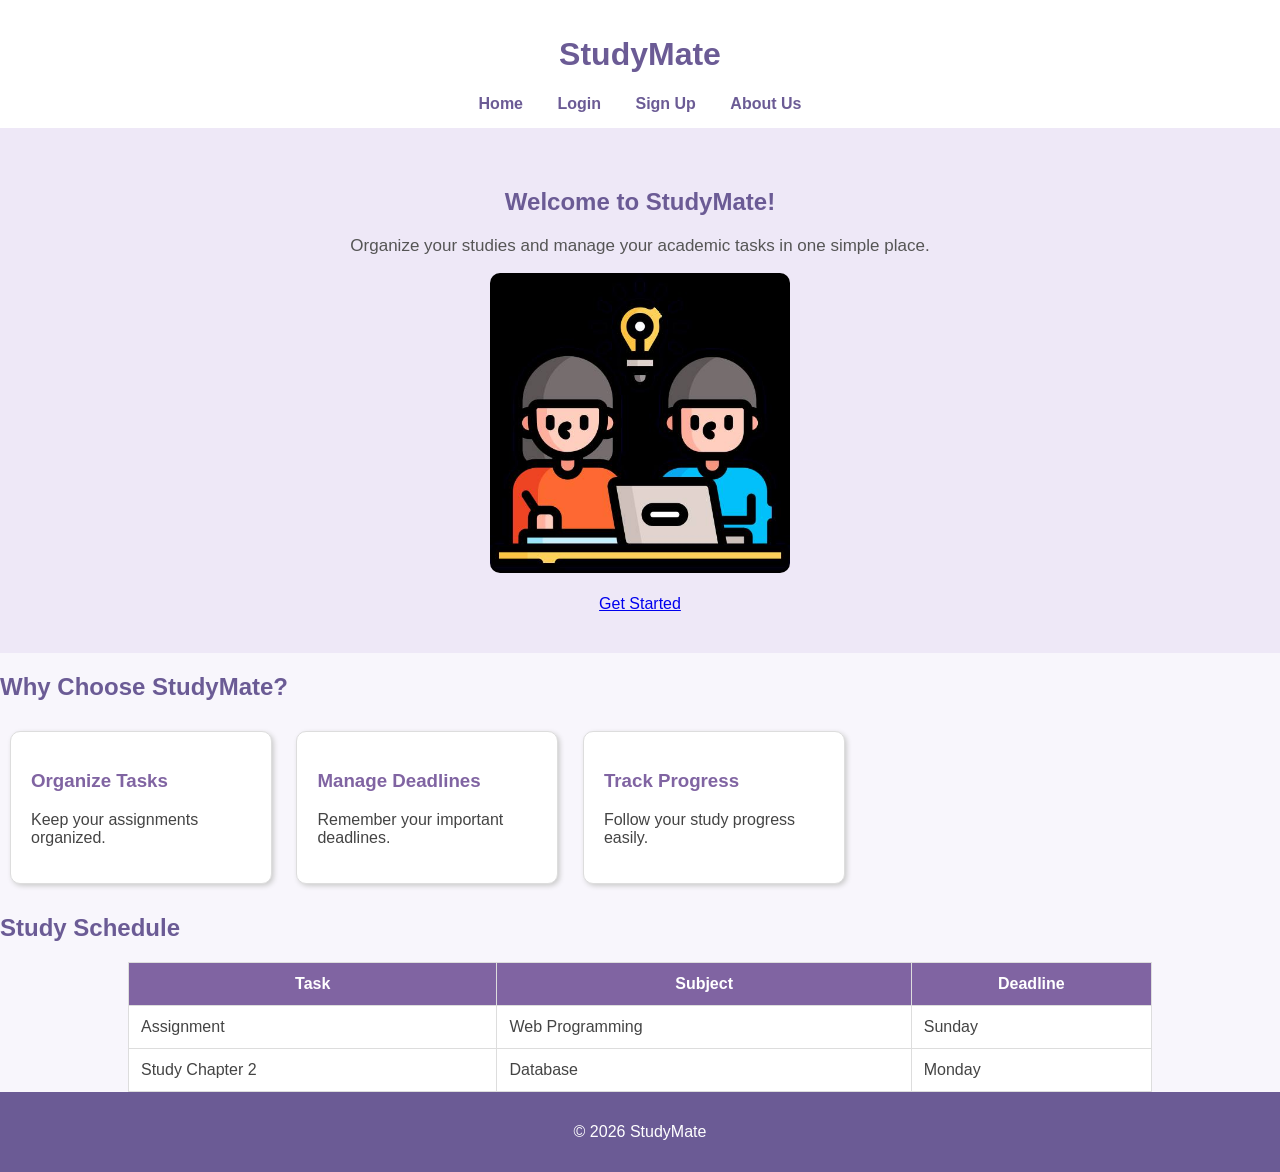
<file: index.html>
<!DOCTYPE html>
<html lang="en">
<head>
    <meta charset="UTF-8">
    <title>StudyMate - Home</title>
    <link rel="stylesheet" href="style.css">
</head>

<body>
  <header>
        <h1>StudyMate</h1>

        <nav>
            <a href="index.html">Home</a>
            <a href="login.html">Login</a>
            <a href="signup.html">Sign Up</a>
            <a href="about.html">About Us</a>
        </nav>
    </header>

    <section class="hero">

        <h2>Welcome to StudyMate!</h2>

        <p>
            Organize your studies and manage your academic tasks
            in one simple place.
        </p>
        <img src="images/study.jpg" alt="Study Organization">

        <br><br>

        <a href="signup.html" class="button">Get Started</a>

    </section>

    <section>

        <h2>Why Choose StudyMate?</h2>

        <div class="card">
            <h3>Organize Tasks</h3>
            <p>Keep your assignments organized.</p>
        </div>

        <div class="card">
            <h3>Manage Deadlines</h3>
            <p>Remember your important deadlines.</p>
        </div>
        <div class="card">
            <h3>Track Progress</h3>
            <p>Follow your study progress easily.</p>
        </div>

    </section>

    <section>

        <h2>Study Schedule</h2>

        <table>
            <tr>
                <th>Task</th>
                <th>Subject</th>
                <th>Deadline</th>
            </tr>

            <tr>
                <td>Assignment</td>
                <td>Web Programming</td>
                <td>Sunday</td>
            </tr>

            <tr>
                <td>Study Chapter 2</td>
                <td>Database</td>
                <td>Monday</td>
            </tr>
        </table>

    </section>

    <footer>
        <p>© 2026 StudyMate</p>
    </footer>

</body>
</html>
</file>
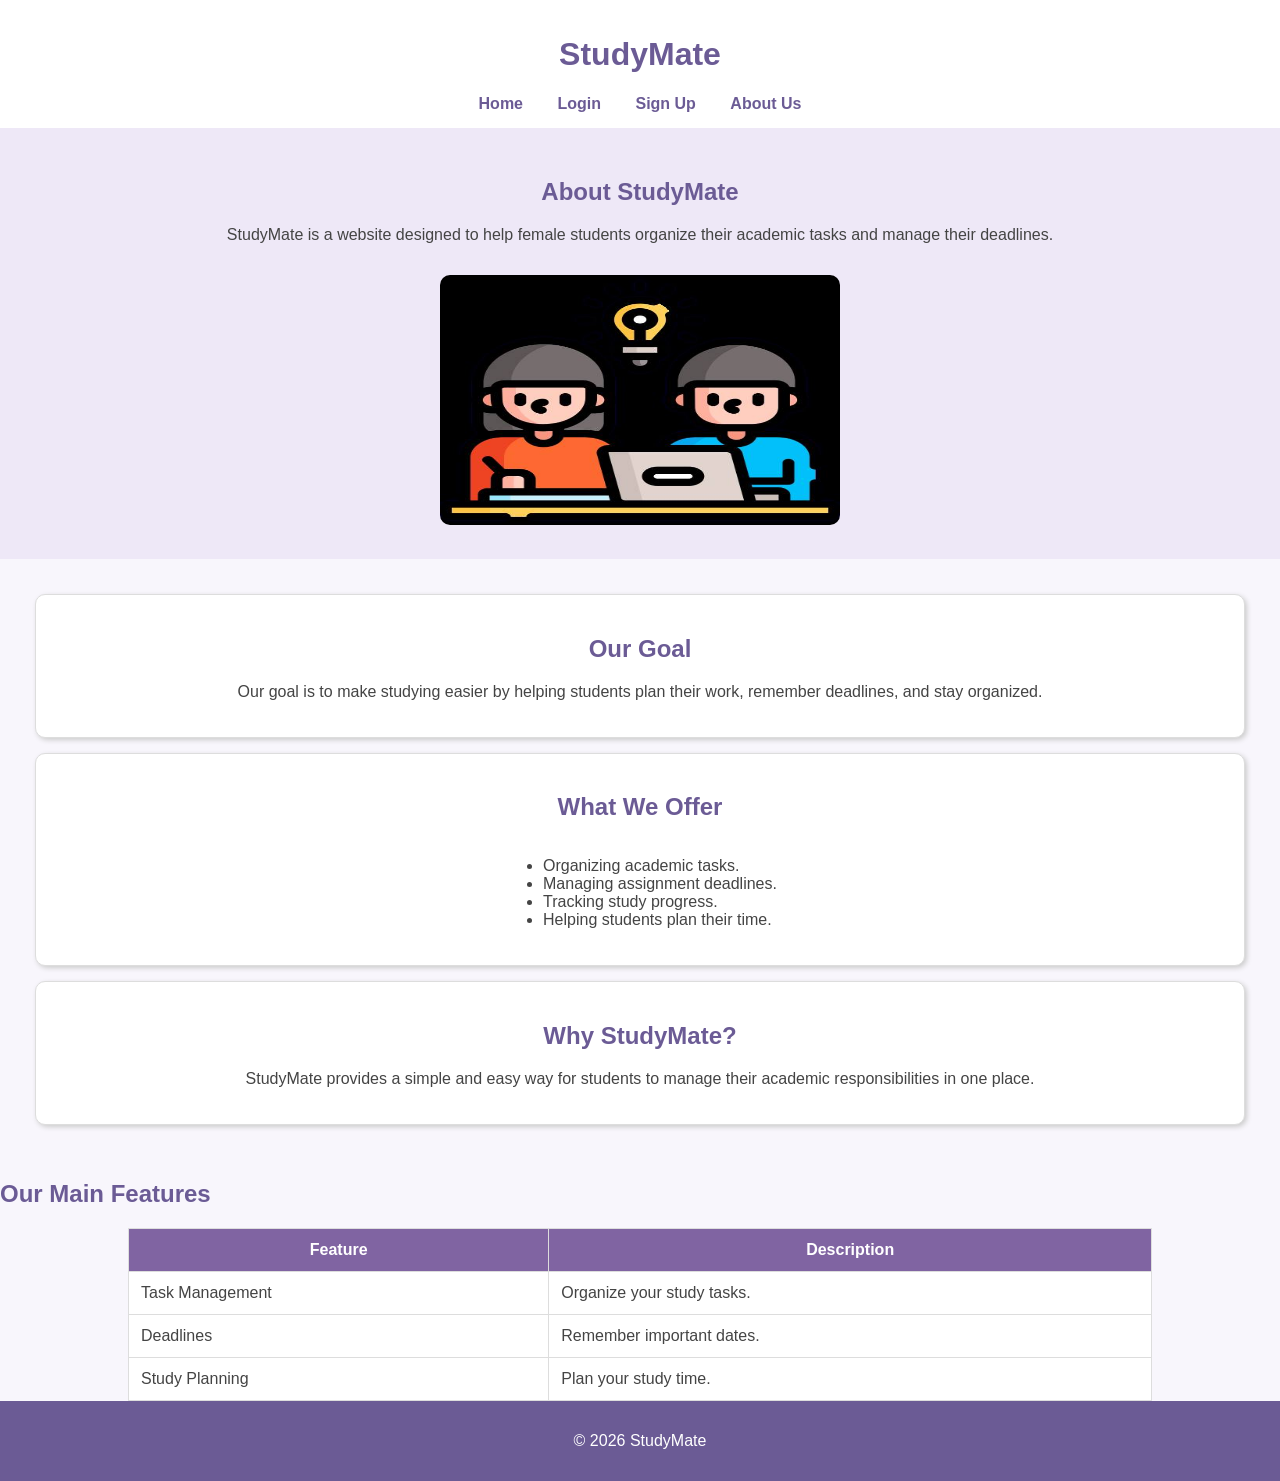
<file: about.html>
<!DOCTYPE html>
<html lang="en">

<head>
    <meta charset="UTF-8">
    <title>StudyMate - About Us</title>
    <link rel="stylesheet" href="style.css">
</head>

<body>

    <header>
        <h1>StudyMate</h1>

        <nav>
            <a href="index.html">Home</a>
            <a href="login.html">Login</a>
            <a href="signup.html">Sign Up</a>
            <a href="about.html">About Us</a>
        </nav>
    </header>

    <section class="about-hero">
        <h2>About StudyMate</h2>

        <p>
            StudyMate is a website designed to help female students
            organize their academic tasks and manage their deadlines.
        </p>

        <img src="images/study.jpg"
             alt="Study Desk"
             width="400"
             height="250"
             usemap="#studyMap">

        <map name="studyMap">
            <area shape="rect" coords="0,0,200,250"
                  href="index.html" alt="Home Page">

            <area shape="rect" coords="200,0,400,250"
                  href="signup.html" alt="Sign Up">
        </map>
    </section>

    <section class="about-content">

        <article>
            <h2>Our Goal</h2>

            <p>
                Our goal is to make studying easier by helping students
                plan their work, remember deadlines, and stay organized.
            </p>
        </article>

        <article>
            <h2>What We Offer</h2>

            <ul>
                <li>Organizing academic tasks.</li>
                <li>Managing assignment deadlines.</li>
                <li>Tracking study progress.</li>
                <li>Helping students plan their time.</li>
            </ul>
        </article>

        <article>
            <h2>Why StudyMate?</h2>

            <p>
                StudyMate provides a simple and easy way for students
                to manage their academic responsibilities in one place.
            </p>
        </article>

    </section>

    <section>
        <h2>Our Main Features</h2>

        <table>
            <tr>
                <th>Feature</th>
                <th>Description</th>
            </tr>

            <tr>
                <td>Task Management</td>
                <td>Organize your study tasks.</td>
            </tr>

            <tr>
                <td>Deadlines</td>
                <td>Remember important dates.</td>
            </tr>

            <tr>
                <td>Study Planning</td>
                <td>Plan your study time.</td>
            </tr>
        </table>
    </section>

    <footer>
        <p>© 2026 StudyMate</p>
    </footer>

</body>
</html>
</file>
<file: style.css>
body {
    font-family: Arial, sans-serif;
    background-color: #f8f6fc;
    margin: 0;
    padding: 0;
    color: #444;
}

header {
    background-color: white;
    padding: 15px;
    text-align: center;
    box-shadow: 0 2px 5px gray;
}

header h1 {
    color: #6b5b95;
}

nav {
    margin-top: 15px;
}

nav a {
    text-decoration: none;
    color: #6b5b95;
    margin: 15px;
    font-weight: bold;
}

nav a:hover {
    color: #b39ddb;
}

h1 {
    color: #6b5b95;
    text-align: center;
}

h2 {
    color: #6b5b95;
}

.hero {
    text-align: center;
    padding: 40px;
    background-color: #eee8f7;
}

.hero p {
    color: #555;
    font-size: 17px;
}

.hero img {
    width: 300px;
    border-radius: 10px;
}

.card {
    background-color: white;
    display: inline-block;
    width: 220px;
    padding: 20px;
    margin: 10px;
    border: 1px solid #ddd;
    border-radius: 10px;
    box-shadow: 2px 2px 5px #ccc;
}

.card h3 {
    color: #8064a2;
}

.about-hero {
    text-align: center;
    padding: 30px;
    background-color: #eee8f7;
}

.about-hero img {
    border-radius: 10px;
    margin-top: 15px;
    position: relative;
    z-index: 1;
}

.about-content {
    text-align: center;
    padding: 20px;
}

.about-content article {
    background-color: white;
    padding: 20px;
    margin: 15px;
    border: 1px solid #ddd;
    border-radius: 10px;
    box-shadow: 2px 2px 5px #ccc;
}

.about-content ul {
    display: inline-block;
    text-align: left;
}

form {
    background-color: white;
    width: 350px;
    margin: 25px auto;
    padding: 25px;
    border-radius: 10px;
    box-shadow: 2px 2px 8px #ccc;
}

label {
    display: block;
    margin-bottom: 8px;
    color: #6b5b95;
    font-weight: bold;
}

input {
    width: 95%;
    padding: 10px;
    border: 1px solid #ccc;
    border-radius: 5px;
    margin-top: 5px;
}

input:focus {
    outline: none;
    border: 1px solid #8064a2;
}

button {
    background-color: #8064a2;
    color: white;
    padding: 10px 20px;
    border: none;
    border-radius: 5px;
    cursor: pointer;
}

button:hover {
    background-color: #5e477d;
}

body > p {
    text-align: center;
}

body > img {
    display: block;
    margin: 15px auto;
    border-radius: 10px;
}

#timeGreeting {
    color: #8064a2;
    font-weight: bold;
}

#studyMessage {
    color: #6b5b95;
}

#passwordRules {
    color: #8064a2;
    margin-bottom: 15px;
}

table {
    width: 80%;
    margin: auto;
    border-collapse: collapse;
    background-color: white;
}

th {
    background-color: #8064a2;
    color: white;
}

th, td {
    padding: 12px;
    border: 1px solid #ddd;
}

footer {
    background-color: #6b5b95;
    color: white;
    text-align: center;
    padding: 15px;
}
</file>
